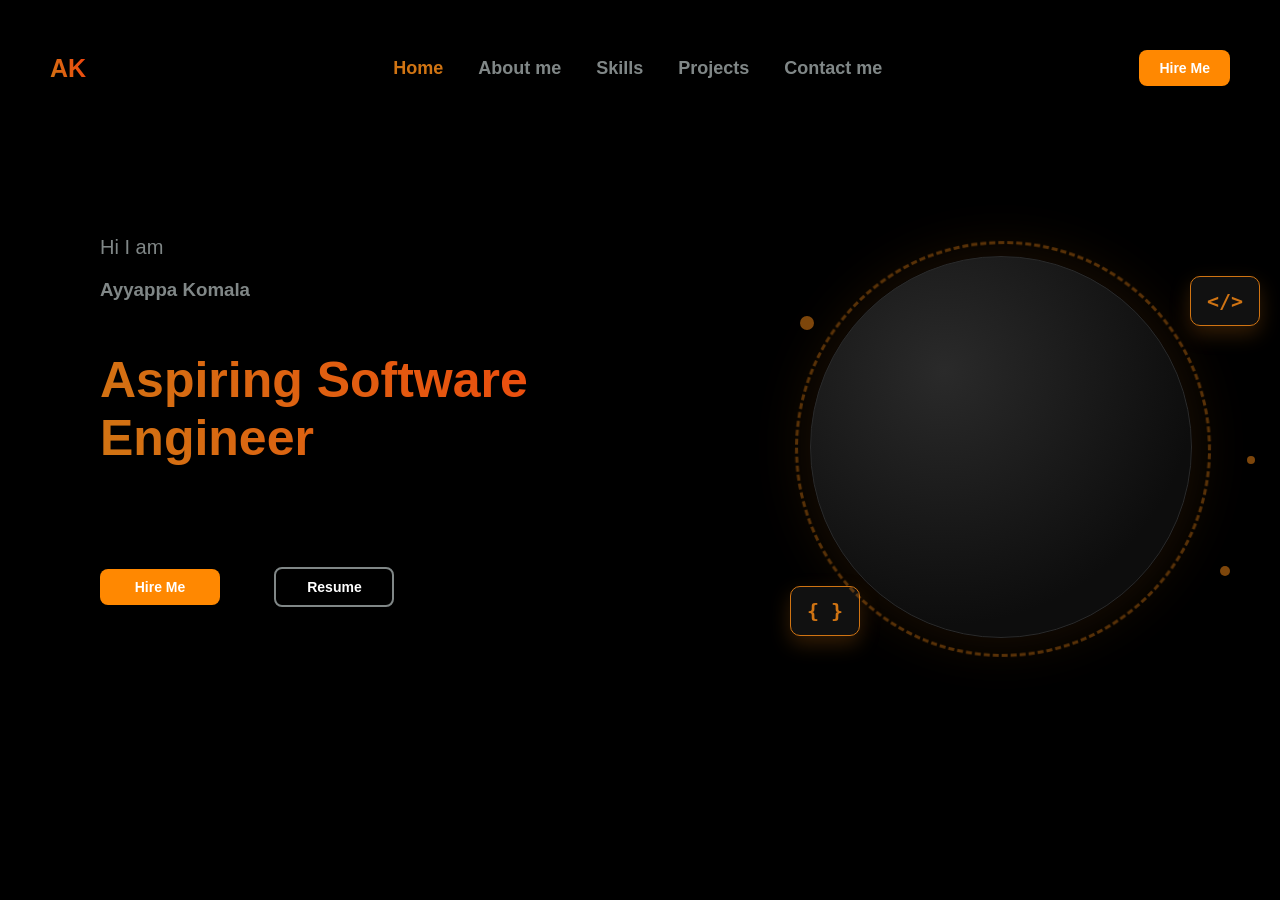
<file: index.html>
<!DOCTYPE html>
<html lang="en">
<head>
    <meta charset="UTF-8">
    <meta name="viewport" content="width=device-width, initial-scale=1.0">
    <title>Portfolio</title>

    <meta http-equiv="refresh" content="0; url=html/Home.html">
</head>
<body>
    <p>If you are not redirected automatically,
        <a href="html/Home.html">click here</a>.
    </p>
</body>
</html>
</file>
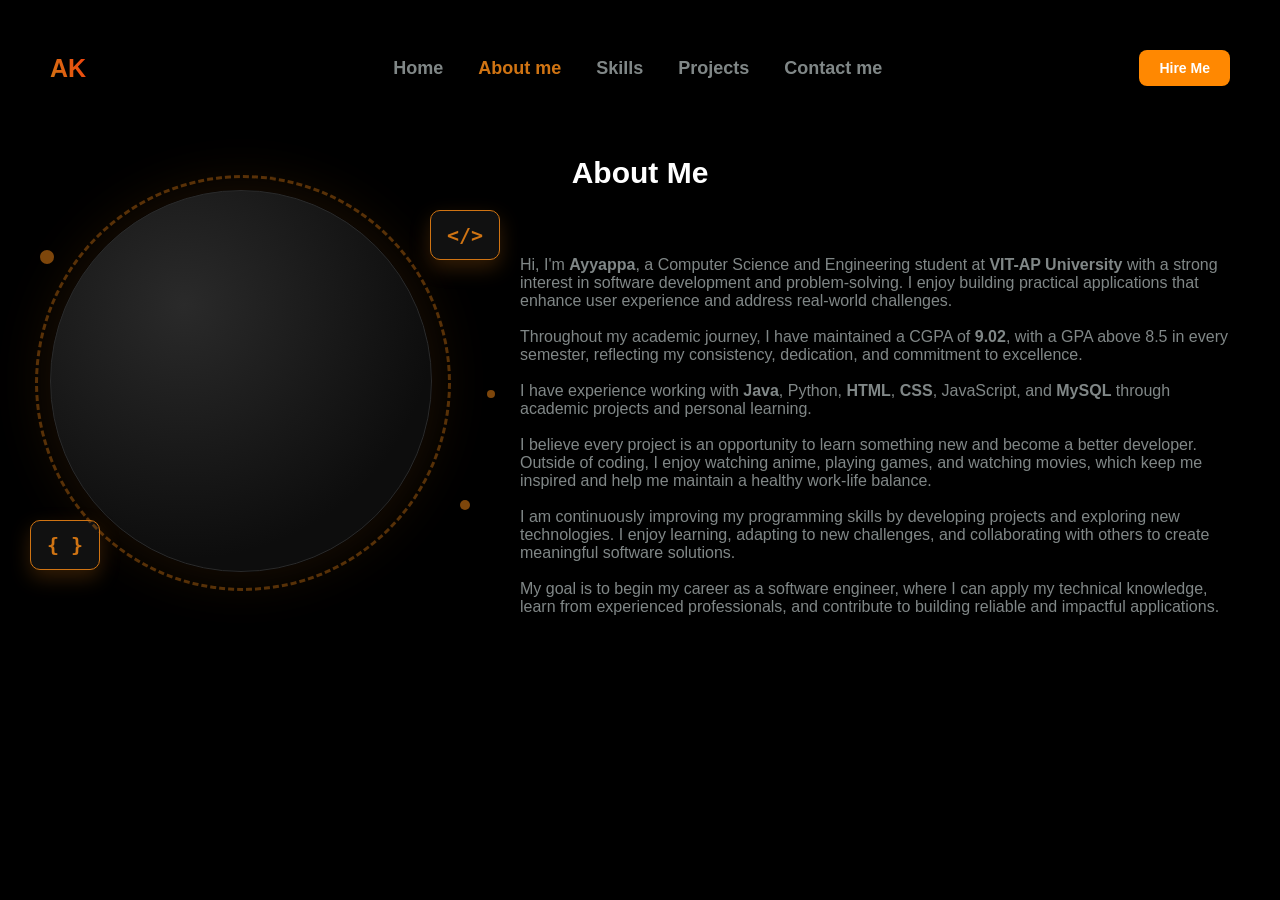
<file: html/About.html>
<!DOCTYPE html>
<html lang="en">
<head>
    <meta charset="UTF-8">
    <meta name="viewport" content="width=device-width, initial-scale=1.0">
    <title>Portfolio</title>
    <link rel="stylesheet" href="../css/About.css">
</head>
<body>
    <header>
    <div class="logo">AK</div>
     <nav>
        <ul class="nav_links">
            <li><a href="Home.html">Home</a></li>
            <li><a href="About.html" class="active">About me</a></li>
            <li><a href="Skills.html">Skills</a></li>
            <li><a href="Projects.html">Projects</a></li>
            <li><a href="Contact.html">Contact me</a></li>
        </ul>
    </nav>
    <button class="hire_me" onclick="window.location.href='Contact.html'">Hire Me</button>
   </header>
   <div class="title">About Me</div>
   <section class="about_me">
        <section class="about_me_img">
            <div class="profile_wrap">
                <div class="profile_backdrop"></div>
                <div class="floating_badge badge_1">&lt;/&gt;</div>
                <div class="floating_badge badge_2">{ }</div>
                <div class="floating_dot dot_1"></div>
                <div class="floating_dot dot_2"></div>
                <div class="floating_dot dot_3"></div>
                <div class="glow_ring"></div>
            </div>
        </section>
        <section class="about_me_info">
            <p>Hi, I'm <b>Ayyappa</b>, a Computer Science and Engineering student at <b>VIT-AP University</b> with a strong interest in software development and problem-solving. I enjoy building practical applications that enhance user experience and address real-world challenges.<br>
            <br>Throughout my academic journey, I have maintained a CGPA of <b>9.02</b>, with a GPA above 8.5 in every semester, reflecting my consistency, dedication, and commitment to excellence.<br>
            <br>I have experience working with <b>Java</b>, Python, <b>HTML</b>,<b> CSS</b>, JavaScript, and <b>MySQL</b> through academic projects and personal learning.<br>
            <br>I believe every project is an opportunity to learn something new and become a better developer. Outside of coding, I enjoy watching anime, playing games, and watching movies, which keep me inspired and help me maintain a healthy work-life balance.<br>
            <br>I am continuously improving my programming skills by developing projects and exploring new technologies. I enjoy learning, adapting to new challenges, and collaborating with others to create meaningful software solutions.<br>
            <br>My goal is to begin my career as a software engineer, where I can apply my technical knowledge, learn from experienced professionals, and contribute to building reliable and impactful applications.
        </p>        
        </section>
   </section>
</body>
</html>
</file>
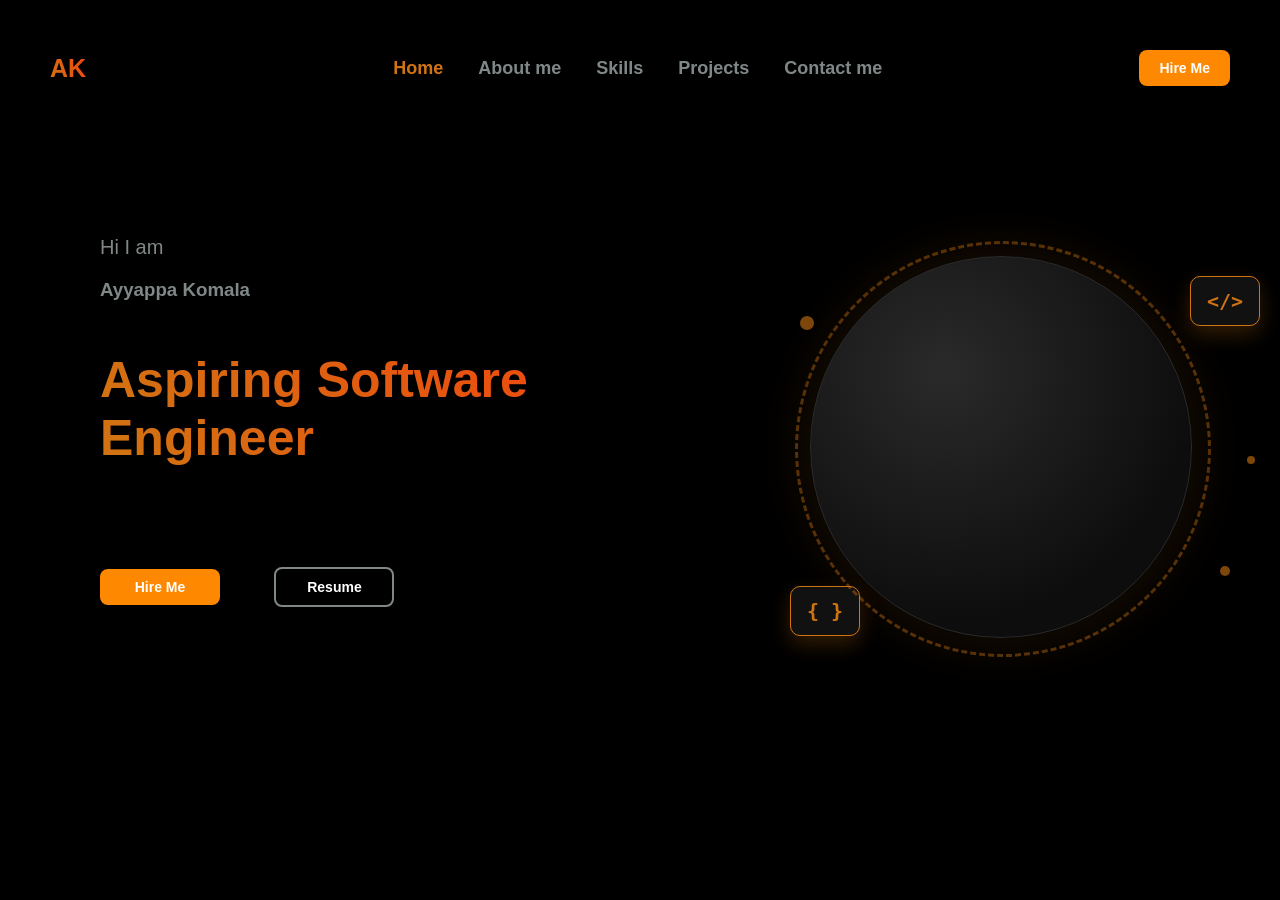
<file: html/Home.html>
<!DOCTYPE html>
<html lang="en">
<head>
    <meta charset="UTF-8">
    <meta name="viewport" content="width=device-width, initial-scale=1.0">
    <title>Portfolio</title>
    <link rel="stylesheet" href="../css/Home.css">
</head>
<body>
   <header>
    <div class="logo">AK</div>
     <nav>
        <ul class="nav_links">
            <li><a href="Home.html" class="active">Home</a></li>
            <li><a href="About.html">About me</a></li>
            <li><a href="Skills.html">Skills</a></li>
            <li><a href="Projects.html">Projects</a></li>
            <li><a href="Contact.html">Contact me</a></li>
        </ul>
    </nav>
    <button class="hire_me" onclick="window.location.href='Contact.html'">Hire Me</button>
   </header>
   <section class="hero">
       <section class="info_info">
            <p class="greetings">Hi I am</p>
            <h3 class="name">Ayyappa Komala</h3>
            <h1 class="description">Aspiring Software Engineer</h1>
            <button class="hire_hero" onclick="window.location.href='Contact.html'">Hire Me</button>
            <button class="hero_resume" onclick="window.open('../assets/Ayyappa_Resume.pdf','_blank')">Resume</button>
        </section>
       
        <section class="hero_image">
    <div class="profile_wrap">
        <div class="profile_backdrop"></div>
        <div class="floating_badge badge_1">&lt;/&gt;</div>
        <div class="floating_badge badge_2">{ }</div>
        <div class="floating_dot dot_1"></div>
        <div class="floating_dot dot_2"></div>
        <div class="floating_dot dot_3"></div>
        <div class="glow_ring"></div>
    </div>
</section>
    </section>
</body>
</html>
</file>
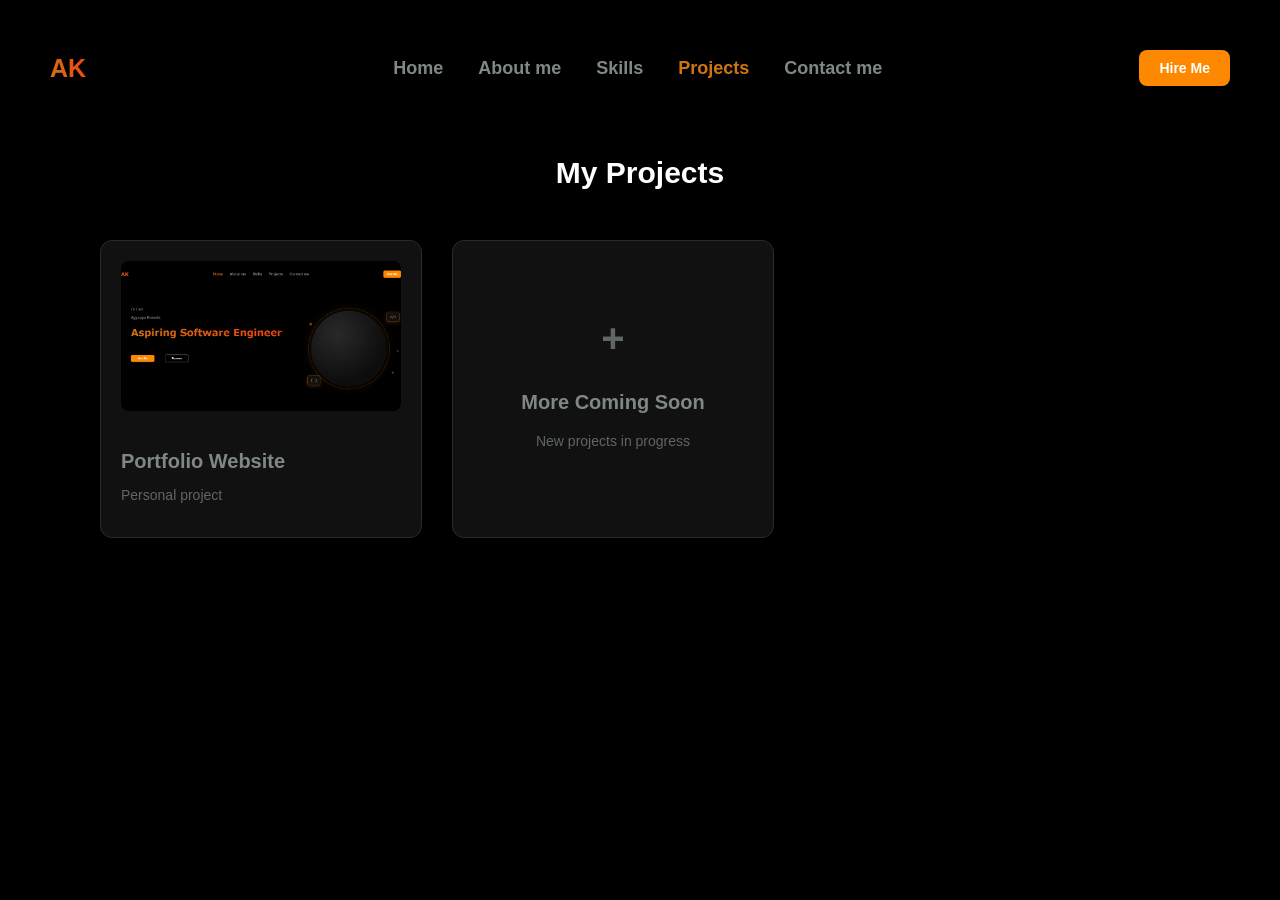
<file: html/Projects.html>
<!DOCTYPE html>
<html lang="en">
<head>
    <meta charset="UTF-8">
    <meta name="viewport" content="width=device-width, initial-scale=1.0">
    <title>Portfolio</title>
    <link rel="stylesheet" href="../css/Projects.css">
</head>
<body>
    <header>
    <div class="logo">AK</div>
     <nav>
        <ul class="nav_links">
            <li><a href="Home.html">Home</a></li>
            <li><a href="About.html">About me</a></li>
            <li><a href="Skills.html">Skills</a></li>
            <li><a href="Projects.html" class="active">Projects</a></li>
            <li><a href="Contact.html">Contact me</a></li>
        </ul>
    </nav>
    <button class="hire_me" onclick="window.location.href='Contact.html'">Hire Me</button>
   </header>
   <div class="project_heading">My Projects</div>
   <section class="projects">
        <div class="project_card" onclick="openModal('project1')">
            <img src="../assets/Portfolio_home.png" alt="Project 1" class="project_img">
            <h3 class="project_title">Portfolio Website</h3>
            <p class="project_tag">Personal project</p>
        </div>
        <div class="project_card project_card_upcoming">
            <div class="upcoming_icon">+</div>
            <h3 class="project_title">More Coming Soon</h3>
            <p class="project_tag">New projects in progress</p>
        </div>
   </section>
   <div class="modal_overlay" id="project1">
    <div class="modal_box">
        <span class="modal_close" onclick="closeModal('project1')">&times;</span>
        <h2 class="modal_title">Portfolio Website</h2>
        <p class="modal_desc">Built a Personal Portfolio Website to showcase my skills and projects and to gain hands on experience with the respective tech stack.</p>
        <div class="modal_techstack">
            <span class="tech_tag">HTML</span>
            <span class="tech_tag">CSS</span>
            <span class="tech_tag">JavaScript</span>
        </div>
        <div class="modal_links">
            <a href="https://ayyappa359.github.io/Portfolio/" target="_blank" class="modal_link">Live URL</a>
            <a href="https://github.com/Ayyappa359/Portfolio" target="_blank" class="modal_link">GitHub</a>
        </div>
        <p class="modal_credits">Credits: Icons by <a href="https://devicon.dev" target="_blank" class="credit_link">Devicon</a>, UI from <a href="https://www.figma.com/community/file/1351551318943737601" target="_blank" class="credit_link">Figma</a>.</p>
    </div>
</div>
   <script>
    function openModal(id){
        document.getElementById(id).style.display = "flex";
    }
    function closeModal(id){
        document.getElementById(id).style.display = "none";
    }
    // close modal if clicking outside the box
    window.onclick = function(event){
        if(event.target.classList.contains("modal_overlay")){
            event.target.style.display = "none";
        }
    }
</script>
</body>
</html>
</file>
<file: css/About.css>
body{
    margin:50px 50px 50px 50px;
    background-color:#000000;
    font-family:sans-serif;
}
.logo{
    font-family:Verdana, Geneva, Tahoma, sans-serif;
    font-weight:bolder;
    font-size: 25px;
    background:linear-gradient(66deg, #d07413,#f4430d );
    background-clip:text;
    -webkit-background-clip: text;
    -webkit-text-fill-color: transparent;
    margin-right:50px;
}
header{
    display: flex;
    justify-content: space-between;
    align-items: center;

}
.nav_links{
    font-weight:bold;
    list-style:none;
    display:flex;
    font-size:18px;
    gap:35px;
    align-items:center;
    margin:0;
    padding:0;
}
.nav_links a{
    text-decoration:none;
    color:#808787;
}
.nav_links a:hover{
    color:#d07413;
}
.nav_links a.active{
    color:#d07413;
}
.hire_me{
    font-size:14px;
    font-weight:bold;
    border:none;
    padding:10px 20px;
    background-color: #ff8801;
    color:white;
    border-radius: 8px;
    cursor:pointer;
}
.hire_me:hover{
    transform: translateY(-2px);
    border-color:#808787;
    box-shadow: 0 10px 25px rgba(114, 109, 103, 0.25);
}
.title{
    color:white;
    margin-top: 70px;
    font-size: 30px;
    text-align:center;
    font-weight:600;
}
.about_me{
    display:flex;
}
.about_me_img{
    margin-top:0px;
}

.profile_wrap{
    position:relative;
    height:420px;
    width:420px;
}

.profile_backdrop{
    position:relative;
    width:380px;
    height:380px;
    border-radius:50%;
    background:radial-gradient(circle at 35% 30%, #2a2a2a, #0d0d0d 70%);
    border:1px solid #2a2a2a;
    box-shadow: 0 0 60px rgba(208,116,19,0.15);
}

.glow_ring{
    position:absolute;
    top:-15px;
    left:-15px;
    width:410px;
    height:410px;
    border-radius:50%;
    border:3px dashed #d07413;
    opacity:0.4;
    animation: spin 20s linear infinite;
}

@keyframes spin{
    from{ transform:rotate(0deg); }
    to{ transform:rotate(360deg); }
}

.floating_badge{
    position:absolute;
    background:#111111;
    border:1px solid #d07413;
    color:#d07413;
    font-family:monospace;
    font-weight:bold;
    font-size:20px;
    padding:12px 16px;
    border-radius:10px;
    box-shadow: 0 8px 20px rgba(208,116,19,0.25);
    animation: float 4s ease-in-out infinite;
}

.badge_1{
    top:20px;
    right:-30px;
    animation-delay:0s;
}

.badge_2{
    bottom:40px;
    left:-20px;
    animation-delay:1.5s;
}

@keyframes float{
    0%, 100%{ transform:translateY(0px); }
    50%{ transform:translateY(-15px); }
}

.floating_dot{
    position:absolute;
    border-radius:50%;
    background:#d07413;
    opacity:0.6;
}

.dot_1{
    width:14px;
    height:14px;
    top:60px;
    left:-10px;
}

.dot_2{
    width:10px;
    height:10px;
    bottom:100px;
    right:0px;
}

.dot_3{
    width:8px;
    height:8px;
    top:200px;
    right:-25px;
}
.profile_img{
    position: absolute;
    bottom:0;
    left:0;
    height: auto;
    width: 340px;
    z-index: 1;
}
.about_me_info{
    color:#808787;
    margin-top:50px;
    margin-left:50px;
}
</file>
<file: css/Home.css>
body{
    margin:50px 50px 50px 50px;
    background-color:#000000;
    font-family:sans-serif;
}
.logo{
    font-family:Verdana, Geneva, Tahoma, sans-serif;
    font-weight:bolder;
    font-size: 25px;
    background:linear-gradient(66deg, #d07413,#f4430d );
    background-clip:text;
    -webkit-background-clip: text;
    -webkit-text-fill-color: transparent;
    margin-right:50px;
}
header{
    display: flex;
    justify-content: space-between;
    align-items: center;

}
.nav_links{
    font-weight:bold;
    list-style:none;
    display:flex;
    font-size:18px;
    gap:35px;
    align-items:center;
    margin:0;
    padding:0;
}
.nav_links a{
    text-decoration:none;
    color:#808787;
}
.nav_links a:hover{
    color:#d07413;
}
.nav_links a.active{
    color:#d07413;
}
.hire_me{
    font-size:14px;
    font-weight:bold;
    border:none;
    padding:10px 20px;
    background-color: #ff8801;
    color:white;
    border-radius: 8px;
    cursor:pointer;
}
.hire_me:hover{
    transform: translateY(-2px);
    border-color:#808787;
    box-shadow: 0 10px 25px rgba(114, 109, 103, 0.25);
}
.greetings{
    color:#808787;
    font-size:20px;
    display:felx;
    margin-top:150px;
    margin-left:50px;
}
.name{
    color:#808787;
    margin-left: 50px;
}
.description{
    font-family:Verdana, Geneva, Tahoma, sans-serif;
    font-weight:bolder;
    font-size: 50px;
    background:linear-gradient(66deg, #d07413,#f4430d );
    background-clip:text;
    -webkit-background-clip: text;
    -webkit-text-fill-color: transparent;
    margin-left:50px;
}
.profile_wrap{
    position:relative;
    height:420px;
    width:420px;
}

.profile_backdrop{
    position:relative;
    width:380px;
    height:380px;
    border-radius:50%;
    background:radial-gradient(circle at 35% 30%, #2a2a2a, #0d0d0d 70%);
    border:1px solid #2a2a2a;
    box-shadow: 0 0 60px rgba(208,116,19,0.15);
}

.glow_ring{
    position:absolute;
    top:-15px;
    left:-15px;
    width:410px;
    height:410px;
    border-radius:50%;
    border:3px dashed #d07413;
    opacity:0.4;
    animation: spin 20s linear infinite;
}

@keyframes spin{
    from{ transform:rotate(0deg); }
    to{ transform:rotate(360deg); }
}

.floating_badge{
    position:absolute;
    background:#111111;
    border:1px solid #d07413;
    color:#d07413;
    font-family:monospace;
    font-weight:bold;
    font-size:20px;
    padding:12px 16px;
    border-radius:10px;
    box-shadow: 0 8px 20px rgba(208,116,19,0.25);
    animation: float 4s ease-in-out infinite;
}

.badge_1{
    top:20px;
    right:-30px;
    animation-delay:0s;
}

.badge_2{
    bottom:40px;
    left:-20px;
    animation-delay:1.5s;
}

@keyframes float{
    0%, 100%{ transform:translateY(0px); }
    50%{ transform:translateY(-15px); }
}

.floating_dot{
    position:absolute;
    border-radius:50%;
    background:#d07413;
    opacity:0.6;
}

.dot_1{
    width:14px;
    height:14px;
    top:60px;
    left:-10px;
}

.dot_2{
    width:10px;
    height:10px;
    bottom:100px;
    right:0px;
}

.dot_3{
    width:8px;
    height:8px;
    top:200px;
    right:-25px;
}   
.hero{
    display:flex;
}
.hero_image{
    display:flex;
    justify-content:space-between;
    align-items:center;
    margin-left:150px;
    margin-top:170px;
}
.hero_info{
    margin-left: 0px;

}
.hire_hero{
    margin-left: 50px;
    margin-top: 50px;
    width: 120px;
    font-size:14px;
    font-weight:bold;
    border:none;
    padding:10px 20px;
    background-color: #ff8801;
    color:white;
    border-radius: 8px;
    cursor:pointer;
}
.hire_hero:hover{
    transform: translateY(-2px);
    border-color:#808787;
    box-shadow: 0 10px 25px rgba(114, 109, 103, 0.25);
}
.hero_resume{
    margin-left: 50px;
    margin-top: 50px;
    width: 120px;
    font-size:14px;
    font-weight:bold;
    border: solid 2px;
    background-color: #000000;
    padding:10px 20px;
    border-radius: 8px;
    color:white;
    border-color: #808787;
    cursor:pointer;
}
.hero_resume:hover{
    transform: translateY(-2px);
    border-color:#ff8801;
    box-shadow: 0 10px 25px rgba(114, 109, 103, 0.25);
}
</file>
<file: css/Projects.css>
body{
    margin:50px 50px 50px 50px;
    background-color:#000000;
    font-family:sans-serif;
}
.logo{
    font-family:Verdana, Geneva, Tahoma, sans-serif;
    font-weight:bolder;
    font-size: 25px;
    background:linear-gradient(66deg, #d07413,#f4430d );
    background-clip:text;
    -webkit-background-clip: text;
    -webkit-text-fill-color: transparent;
    margin-right:50px;
}
header{
    display: flex;
    justify-content: space-between;
    align-items: center;

}
.nav_links{
    font-weight:bold;
    list-style:none;
    display:flex;
    font-size:18px;
    gap:35px;
    align-items:center;
    margin:0;
    padding:0;
}
.nav_links a{
    text-decoration:none;
    color:#808787;
}
.nav_links a:hover{
    color:#d07413;
}
.nav_links a.active{
    color:#d07413;
}
.hire_me{
    font-size:14px;
    font-weight:bold;
    border:none;
    padding:10px 20px;
    background-color: #ff8801;
    color:white;
    border-radius: 8px;
    cursor:pointer;
}
.hire_me:hover{
    transform: translateY(-2px);
    border-color:#808787;
    box-shadow: 0 10px 25px rgba(114, 109, 103, 0.25);
}
.project_heading{
    color:white;
    margin-top: 70px;
    font-size: 30px;
    text-align:center;
    font-weight:600;
}
.project_card_upcoming{
    display:flex;
    flex-direction:column;
    align-items:center;
    justify-content:center;
    text-align:center;
    cursor:default;
    border-style:dashed;
}

.upcoming_icon{
    font-size:40px;
    font-weight:bold;
    color:#606565;
    margin-bottom:10px;
    transition: color 0.3s ease;
}
.modal_techstack{
    display:flex;
    flex-wrap:wrap;
    gap:8px;
    margin-bottom:20px;
}
.projects_heading{
    font-family:Verdana, Geneva, Tahoma, sans-serif;
    font-weight:bolder;
    font-size: 40px;
    background:linear-gradient(66deg, #d07413,#f4430d );
    background-clip:text;
    -webkit-background-clip: text;
    -webkit-text-fill-color: transparent;
    margin-left:50px;
    margin-top:80px;
}

.projects{
    display:flex;
    flex-wrap:wrap;
    gap:30px;
    margin:50px;
}

.project_card{
    background-color:#111111;
    border:1px solid #2a2a2a;
    border-radius:12px;
    padding:20px;
    width:280px;
    cursor:pointer;
    transition: transform 0.3s ease, border-color 0.3s ease, box-shadow 0.3s ease;
}

.project_card:hover{
    transform: translateY(-8px);
    border-color:#d07413;
    box-shadow: 0 10px 25px rgba(208, 116, 19, 0.25);
}

.project_img{
    width:100%;
    height:150px;
    object-fit:cover;
    border-radius:8px;
    background-color:#222222;
    margin-bottom:15px;
}

.project_title{
    color:#808787;
    font-weight:bold;
    font-size:20px;
    margin-bottom:5px;
    transition: color 0.3s ease;
}

.project_card:hover .project_title{
    background:linear-gradient(66deg, #d07413,#f4430d );
    background-clip:text;
    -webkit-background-clip: text;
    -webkit-text-fill-color: transparent;
}

.project_tag{
    color:#606565;
    font-size:14px;
}

/* Modal styles */
.modal_overlay{
    display:none;
    position:fixed;
    top:0;
    left:0;
    width:100%;
    height:100%;
    background:rgba(0,0,0,0.75);
    justify-content:center;
    align-items:center;
    z-index:1000;
}

.modal_box{
    background-color:#111111;
    border:1px solid #d07413;
    border-radius:12px;
    padding:35px;
    width:450px;
    max-width:85%;
    position:relative;
    box-shadow: 0 10px 40px rgba(208, 116, 19, 0.3);
}

.modal_close{
    position:absolute;
    top:15px;
    right:20px;
    font-size:28px;
    color:#808787;
    cursor:pointer;
    transition: color 0.3s ease;
}

.modal_close:hover{
    color:#d07413;
}

.modal_title{
    background:linear-gradient(66deg, #d07413,#f4430d );
    background-clip:text;
    -webkit-background-clip: text;
    -webkit-text-fill-color: transparent;
    font-size:26px;
    margin-bottom:15px;
}

.modal_desc{
    color:#a0a0a0;
    font-size:15px;
    line-height:1.6;
    margin-bottom:20px;
}

.modal_links{
    display:flex;
    gap:15px;
    margin-bottom:20px;
}

.modal_link{
    text-decoration:none;
    color:white;
    background-color:#ff8801;
    padding:8px 18px;
    border-radius:8px;
    font-size:14px;
    font-weight:bold;
    transition: background-color 0.3s ease;
}

.modal_link:hover{
    background-color:#d07413;
}

.modal_credits{
    color:#606565;
    font-size:12px;
    font-style:italic;
}
.tech_tag{
    background-color:#1a1a1a;
    border:1px solid #d07413;
    color:#d07413;
    font-size:12px;
    font-weight:bold;
    padding:5px 12px;
    border-radius:20px;
}
.credit_link{
    color:#d07413;
    text-decoration:none;
}

.credit_link:hover{
    text-decoration:underline;
}
.project_card_upcoming:hover .upcoming_icon{
    color:#d07413;
}
</file>
